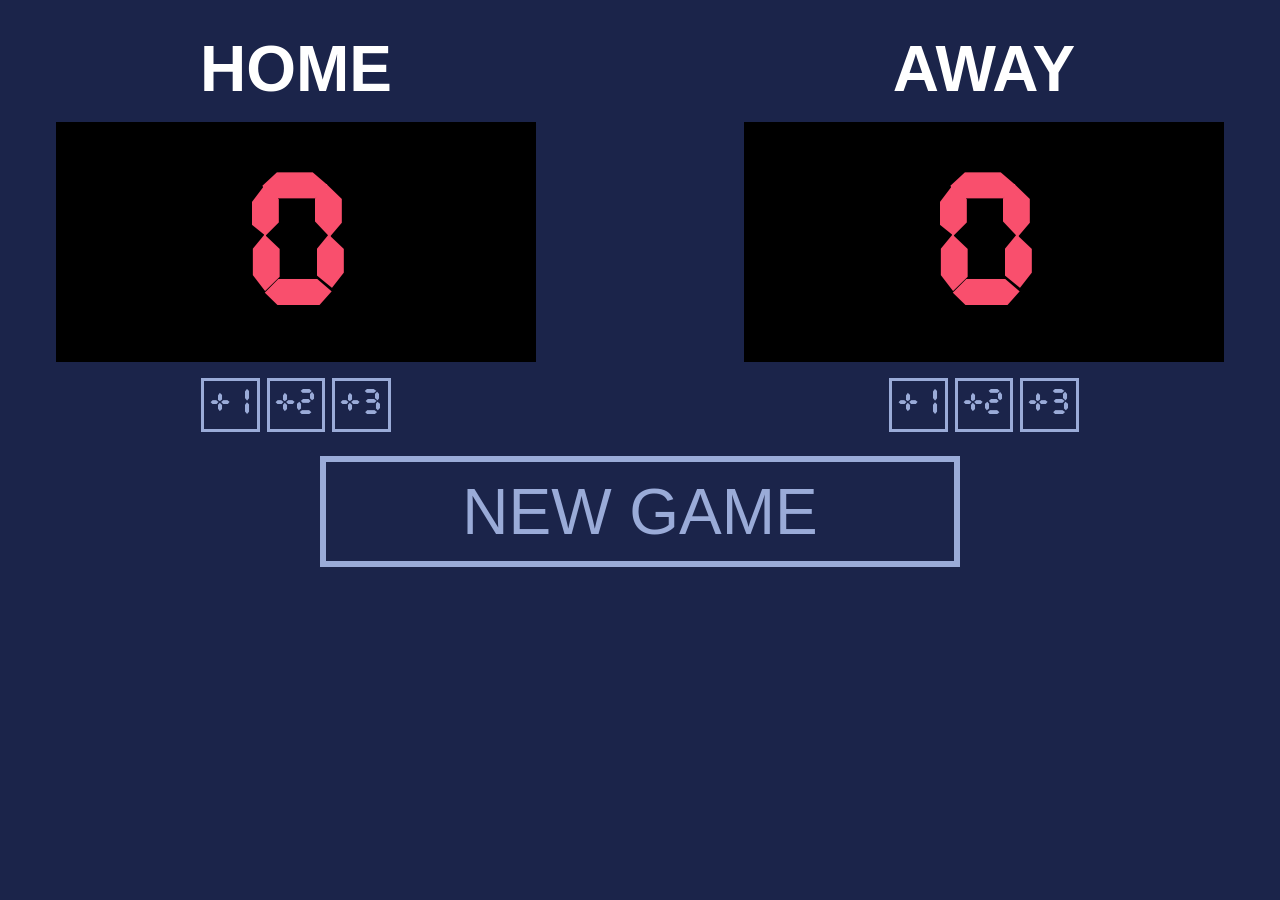
<file: index.html>
<!doctype html>
  <head>
    <title>Scoreboard</title>
    <link rel="stylesheet" href="styles.css" />
  </head>
  <body>
    <div id="container">
      <div class="score">
        <h1 id="home-name">HOME</h1>
        <div class="board">
          <h1 class="points" id="score-one">0</h1>
        </div>
        <div class="buttons">
          <button class="plus-one" onclick="homePlusOne()">+1</button>
          <button class="plus-two" onclick="homePlusTwo()">+2</button>
          <button class="plus-three" onclick="homePlusThree()">+3</button>
        </div>
      </div>

      <div class="score">
        <h1 id="guest-name">AWAY</h1>
        <div class="board">
          <h1 class="points" id="score-two">0</h1>
        </div>
        <div class="buttons">
          <button class="plus-one" onclick="guestPlusOne()">+1</button>
          <button class="plus-two" onclick="guestPlusTwo()">+2</button>
          <button class="plus-three" onclick="guestPlusThree()">+3</button>
        </div>
      </div>
    </div>
    <button id="new-game" onclick="newGame()">NEW GAME</button>

    <script src="index.js"></script>
  </body>
</html>
</file>
<file: styles.css>
@font-face {
    font-family: 'Cursed Timer ULiL';
    src: url("./CursedTimerUlil-Aznm.ttf") format('truetype');
}

body {
    background-color: #1B244A;
    color: white;
}

h1 {
    font-family: "Roboto", sans-serif;
    font-weight: 900;
    font-style: normal;
    font-size: 4rem;
    margin: 0;
    padding: 0;
}

#home-name {
    color: white;
}

#container {
    text-align: center;
    display: flex;
    justify-content: center;
    margin: 0 auto;
    width: 50em;
    gap: 10em;
}

.score {
    margin: .5em;
    padding: 1em;
    display: flex;
    flex-direction: column;
    gap: 1em;
}

.board {
    background-color: black;
    text-align: center;
    margin: 0;
    width: 30em;
    height: 15em;
}

.points {
    color: #F94F6D;
    font-size: 10rem;
    font-family: "Cursed Timer ULiL", sans-serif;
    padding: .3em;
}

.buttons {
    display: flex;
    justify-content: center;
    gap: .4em;

    margin: 0;
}

button {
    border: .1em #9AABD8 solid;
    background-color: #1B244A;
    color: #9AABD8;
    font-size: 2em;
    font-family: "Cursed Timer ULiL", serif;
    padding: .2em;
    text-align: center;
}

button:hover {
    background-color: cadetblue;
}

#new-game {
    font-family: "Roboto", sans-serif;
    font-size: 4em;
    display: flex;
    width: 10em;
    margin: 0 auto;
    justify-content: center;
}
</file>
